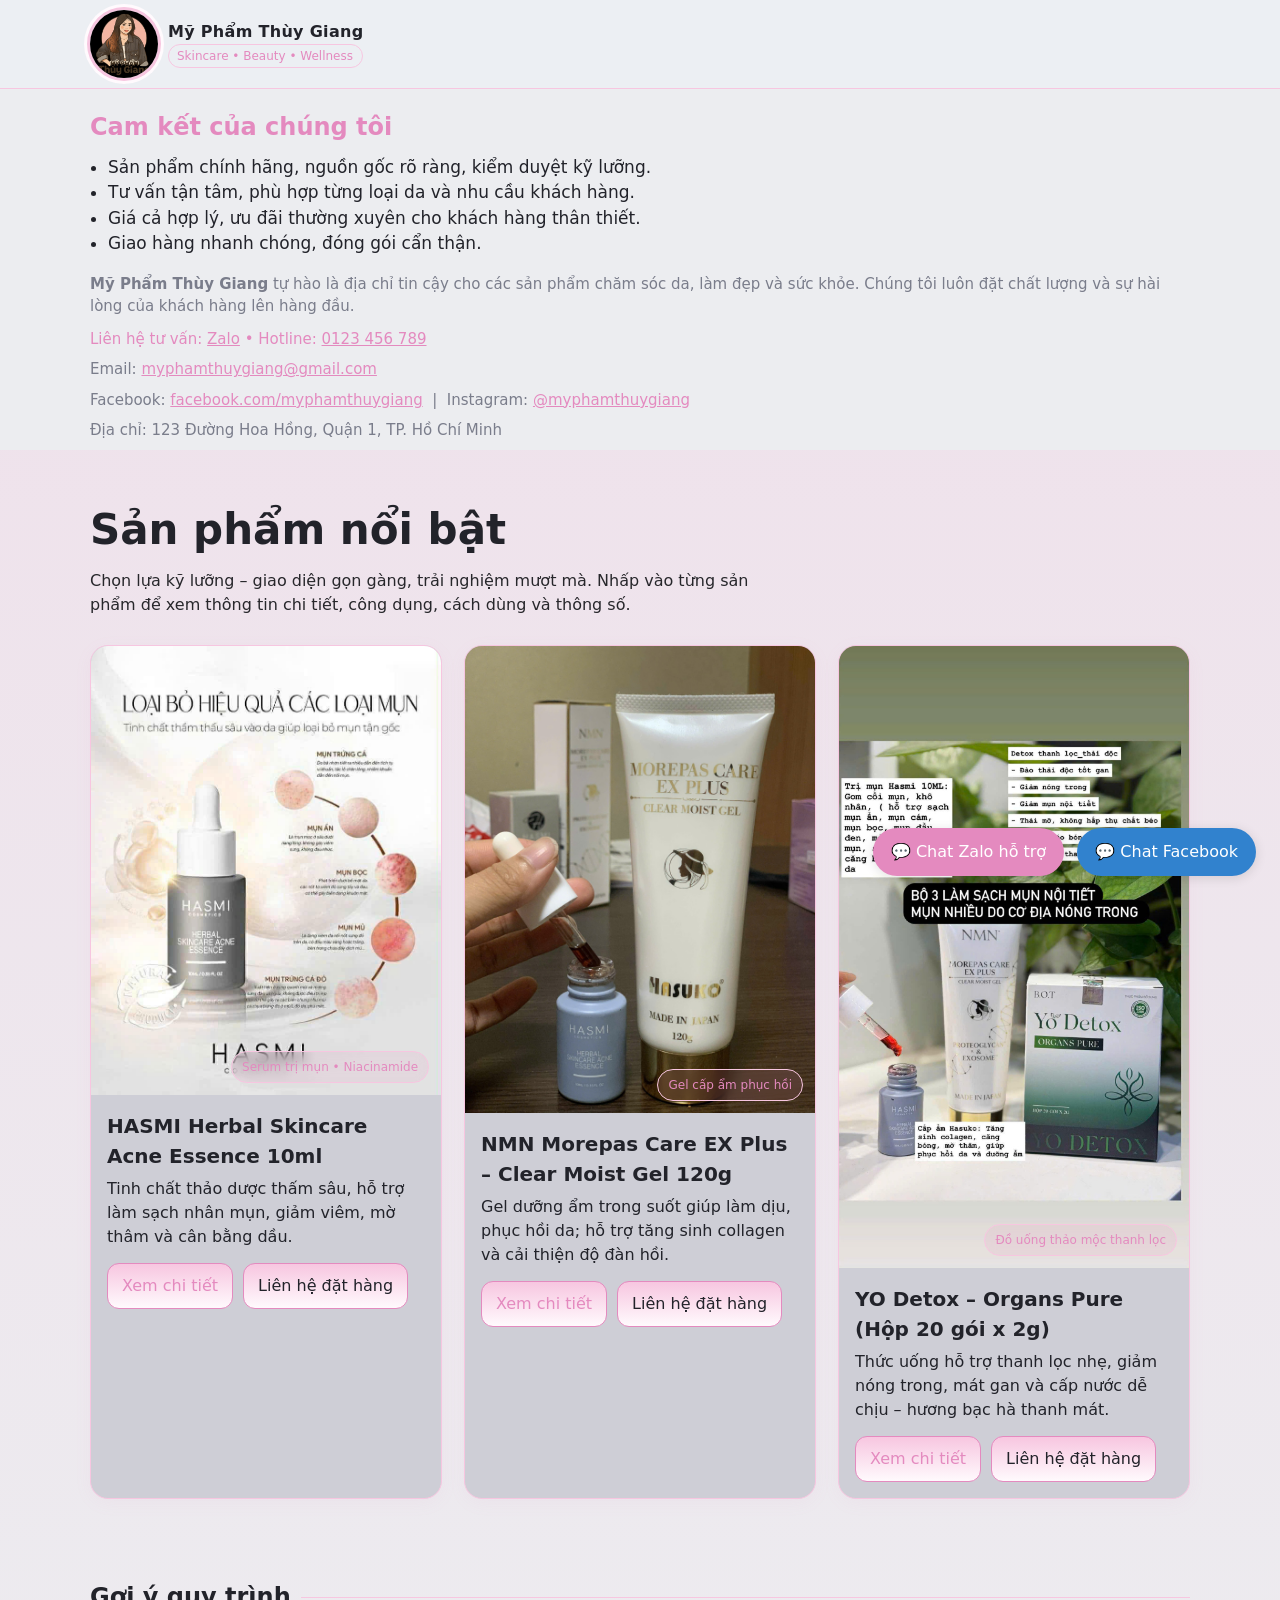
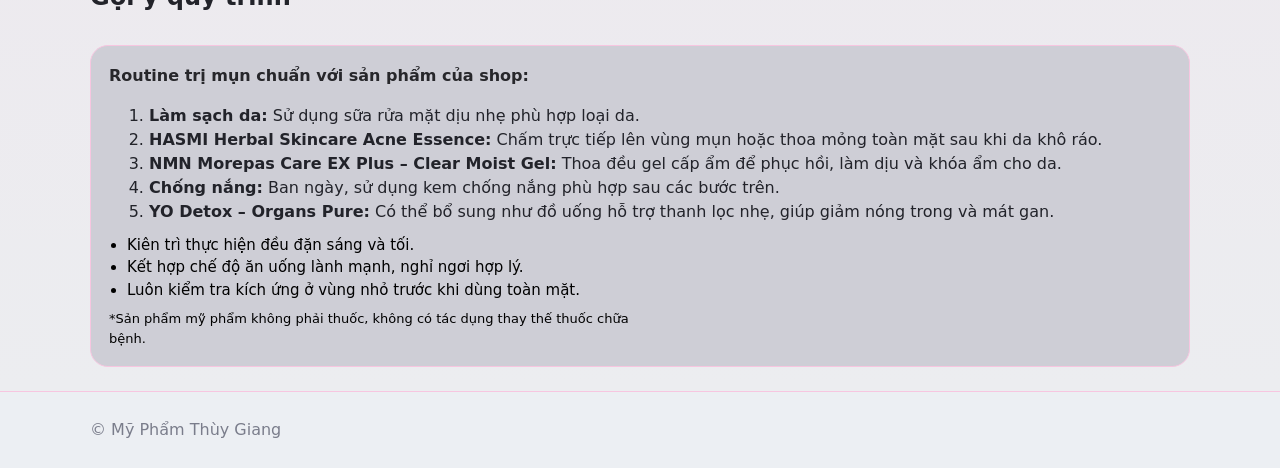
<file: index.html>
<!doctype html>
<html lang="vi">
<head>
  <meta charset="utf-8">
  <meta name="viewport" content="width=device-width, initial-scale=1">
  <title>Mỹ Phẩm Thùy Giang — Trang chủ</title>
  <link rel="icon" href="assets/logo.jpg">
  <link rel="stylesheet" href="style.css">
  <meta name="description" content="Trang giới thiệu sản phẩm chính hãng: serum trị mụn HASMI, gel cấp ẩm NMN Morepas Care EX Plus và đồ uống YO Detox.">
</head>
<body>

  <header class="header">
    <div class="container header-inner">
      <a class="logo" href="index.html">
        <img src="assets/logo.jpg" alt="Logo Mỹ Phẩm Thùy Giang">
        <div>
          <div class="brand">Mỹ Phẩm Thùy Giang</div>
          <div class="badge">Skincare • Beauty • Wellness</div>
        </div>
      </a>
    </div>
  </header>

  <section class="commitments">
    <div class="container">
      <div class="commit-list reveal">
        <h2 style="margin-bottom:10px;color:#e48abf">Cam kết của chúng tôi</h2>
        <ul style="margin:0 0 16px 0;padding-left:18px;color:#22232a;font-size:17px">
          <li>Sản phẩm chính hãng, nguồn gốc rõ ràng, kiểm duyệt kỹ lưỡng.</li>
          <li>Tư vấn tận tâm, phù hợp từng loại da và nhu cầu khách hàng.</li>
          <li>Giá cả hợp lý, ưu đãi thường xuyên cho khách hàng thân thiết.</li>
          <li>Giao hàng nhanh chóng, đóng gói cẩn thận.</li>
        </ul>
        <div style="color:#7a7d8b;font-size:15px;margin-bottom:10px">
          <strong>Mỹ Phẩm Thùy Giang</strong> tự hào là địa chỉ tin cậy cho các sản phẩm chăm sóc da, làm đẹp và sức khỏe. Chúng tôi luôn đặt chất lượng và sự hài lòng của khách hàng lên hàng đầu.
        </div>
        <div style="color:#e48abf;font-size:15px;font-weight:500;margin-bottom:8px">Liên hệ tư vấn: <a href="https://zalo.me/" style="color:#e48abf;text-decoration:underline">Zalo</a> • Hotline: <a href="tel:0123456789" style="color:#e48abf;text-decoration:underline">0123 456 789</a></div>
        <div style="color:#7a7d8b;font-size:15px;margin-bottom:8px">
          Email: <a href="mailto:myphamthuygiang@gmail.com" style="color:#e48abf;text-decoration:underline">myphamthuygiang@gmail.com</a>
        </div>
        <div style="color:#7a7d8b;font-size:15px;margin-bottom:8px">
          Facebook: <a href="https://facebook.com/myphamthuygiang" target="_blank" style="color:#e48abf;text-decoration:underline">facebook.com/myphamthuygiang</a>
          &nbsp;|&nbsp; Instagram: <a href="https://instagram.com/myphamthuygiang" target="_blank" style="color:#e48abf;text-decoration:underline">@myphamthuygiang</a>
        </div>
        <div style="color:#7a7d8b;font-size:15px;margin-bottom:8px">
          Địa chỉ: 123 Đường Hoa Hồng, Quận 1, TP. Hồ Chí Minh
        </div>
      </div>
    </div>
  </section>

  <section class="hero">
    <div class="container">
      <h1 class="reveal">Sản phẩm nổi bật</h1>
      <p class="reveal">Chọn lựa kỹ lưỡng – giao diện gọn gàng, trải nghiệm mượt mà. Nhấp vào từng sản phẩm để xem thông tin chi tiết, công dụng, cách dùng và thông số.</p>
      <div class="grid">
    <article class="card reveal">
      <div class="media">
        <a href="hasmi-herbal-skincare-acne-essence.html">
          <img src="assets/sp1.jpg" alt="HASMI Herbal Skincare Acne Essence 10ml">
        </a>
        <span class="pill">Serum trị mụn • Niacinamide</span>
      </div>
      <div class="body">
        <h3>HASMI Herbal Skincare Acne Essence 10ml</h3>
        <p>Tinh chất thảo dược thấm sâu, hỗ trợ làm sạch nhân mụn, giảm viêm, mờ thâm và cân bằng dầu.</p>
        <div class="actions">
          <a class="btn accent" href="hasmi-herbal-skincare-acne-essence.html">Xem chi tiết</a>
          <a class="btn primary" href="https://zalo.me/" target="_blank" rel="noopener">Liên hệ đặt hàng</a>
        </div>
      </div>
    </article>
    
    <article class="card reveal">
      <div class="media">
        <a href="nmn-morepas-care-ex-plus-clear-moist-gel.html">
          <img src="assets/sp2.jpg" alt="NMN Morepas Care EX Plus – Clear Moist Gel 120g">
        </a>
        <span class="pill">Gel cấp ẩm phục hồi</span>
      </div>
      <div class="body">
        <h3>NMN Morepas Care EX Plus – Clear Moist Gel 120g</h3>
        <p>Gel dưỡng ẩm trong suốt giúp làm dịu, phục hồi da; hỗ trợ tăng sinh collagen và cải thiện độ đàn hồi.</p>
        <div class="actions">
          <a class="btn accent" href="nmn-morepas-care-ex-plus-clear-moist-gel.html">Xem chi tiết</a>
          <a class="btn primary" href="https://zalo.me/" target="_blank" rel="noopener">Liên hệ đặt hàng</a>
        </div>
      </div>
    </article>
    
    <article class="card reveal">
      <div class="media">
        <a href="yo-detox-organs-pure.html">
          <img src="assets/sp5.jpg" alt="YO Detox – Organs Pure (Hộp 20 gói x 2g)">
        </a>
        <span class="pill">Đồ uống thảo mộc thanh lọc</span>
      </div>
      <div class="body">
        <h3>YO Detox – Organs Pure (Hộp 20 gói x 2g)</h3>
        <p>Thức uống hỗ trợ thanh lọc nhẹ, giảm nóng trong, mát gan và cấp nước dễ chịu – hương bạc hà thanh mát.</p>
        <div class="actions">
          <a class="btn accent" href="yo-detox-organs-pure.html">Xem chi tiết</a>
          <a class="btn primary" href="https://zalo.me/" target="_blank" rel="noopener">Liên hệ đặt hàng</a>
        </div>
      </div>
    </article>
    </div>
      <div class="section-title"><h2>Gợi ý quy trình</h2><div class="line"></div></div>
      <div class="kv reveal">
        <p><strong>Routine trị mụn chuẩn với sản phẩm của shop:</strong></p>
        <ol style="color:#22232a;font-size:16px;margin-bottom:10px">
          <li><strong>Làm sạch da:</strong> Sử dụng sữa rửa mặt dịu nhẹ phù hợp loại da.</li>
          <li><strong>HASMI Herbal Skincare Acne Essence:</strong> Chấm trực tiếp lên vùng mụn hoặc thoa mỏng toàn mặt sau khi da khô ráo.</li>
          <li><strong>NMN Morepas Care EX Plus – Clear Moist Gel:</strong> Thoa đều gel cấp ẩm để phục hồi, làm dịu và khóa ẩm cho da.</li>
          <li><strong>Chống nắng:</strong> Ban ngày, sử dụng kem chống nắng phù hợp sau các bước trên.</li>
          <li><strong>YO Detox – Organs Pure:</strong> Có thể bổ sung như đồ uống hỗ trợ thanh lọc nhẹ, giúp giảm nóng trong và mát gan.</li>
        </ol>
        <ul style="color:#000;font-size:15px;margin-bottom:8px">
          <li>Kiên trì thực hiện đều đặn sáng và tối.</li>
          <li>Kết hợp chế độ ăn uống lành mạnh, nghỉ ngơi hợp lý.</li>
          <li>Luôn kiểm tra kích ứng ở vùng nhỏ trước khi dùng toàn mặt.</li>
        </ul>
        <p style="color:#000;font-size:13px;margin-top:6px">*Sản phẩm mỹ phẩm không phải thuốc, không có tác dụng thay thế thuốc chữa bệnh.</p>
      </div>
    </div>
  </section>

  <footer class="footer">
    <div class="container">
      © Mỹ Phẩm Thùy Giang 
    </div>
  </footer>
  <script src="script.js"></script>

  <!-- Chat hỗ trợ trực tiếp -->
  <div id="chat-support" style="position:fixed;bottom:24px;right:24px;z-index:9999;">
    <a href="https://zalo.me/0123456789" target="_blank" style="display:inline-block;background:#e48abf;color:#fff;padding:12px 18px;border-radius:24px;box-shadow:0 2px 12px rgba(0,0,0,.12);font-weight:500;font-size:16px;text-decoration:none;transition:background .2s;">
      💬 Chat Zalo hỗ trợ
    </a>
    <a href="https://m.me/myphamthuygiang" target="_blank" style="display:inline-block;background:#3182ce;color:#fff;padding:12px 18px;border-radius:24px;box-shadow:0 2px 12px rgba(0,0,0,.12);font-weight:500;font-size:16px;text-decoration:none;margin-left:8px;transition:background .2s;">
      💬 Chat Facebook
    </a>
  </div>
</body>
</html>
</file>
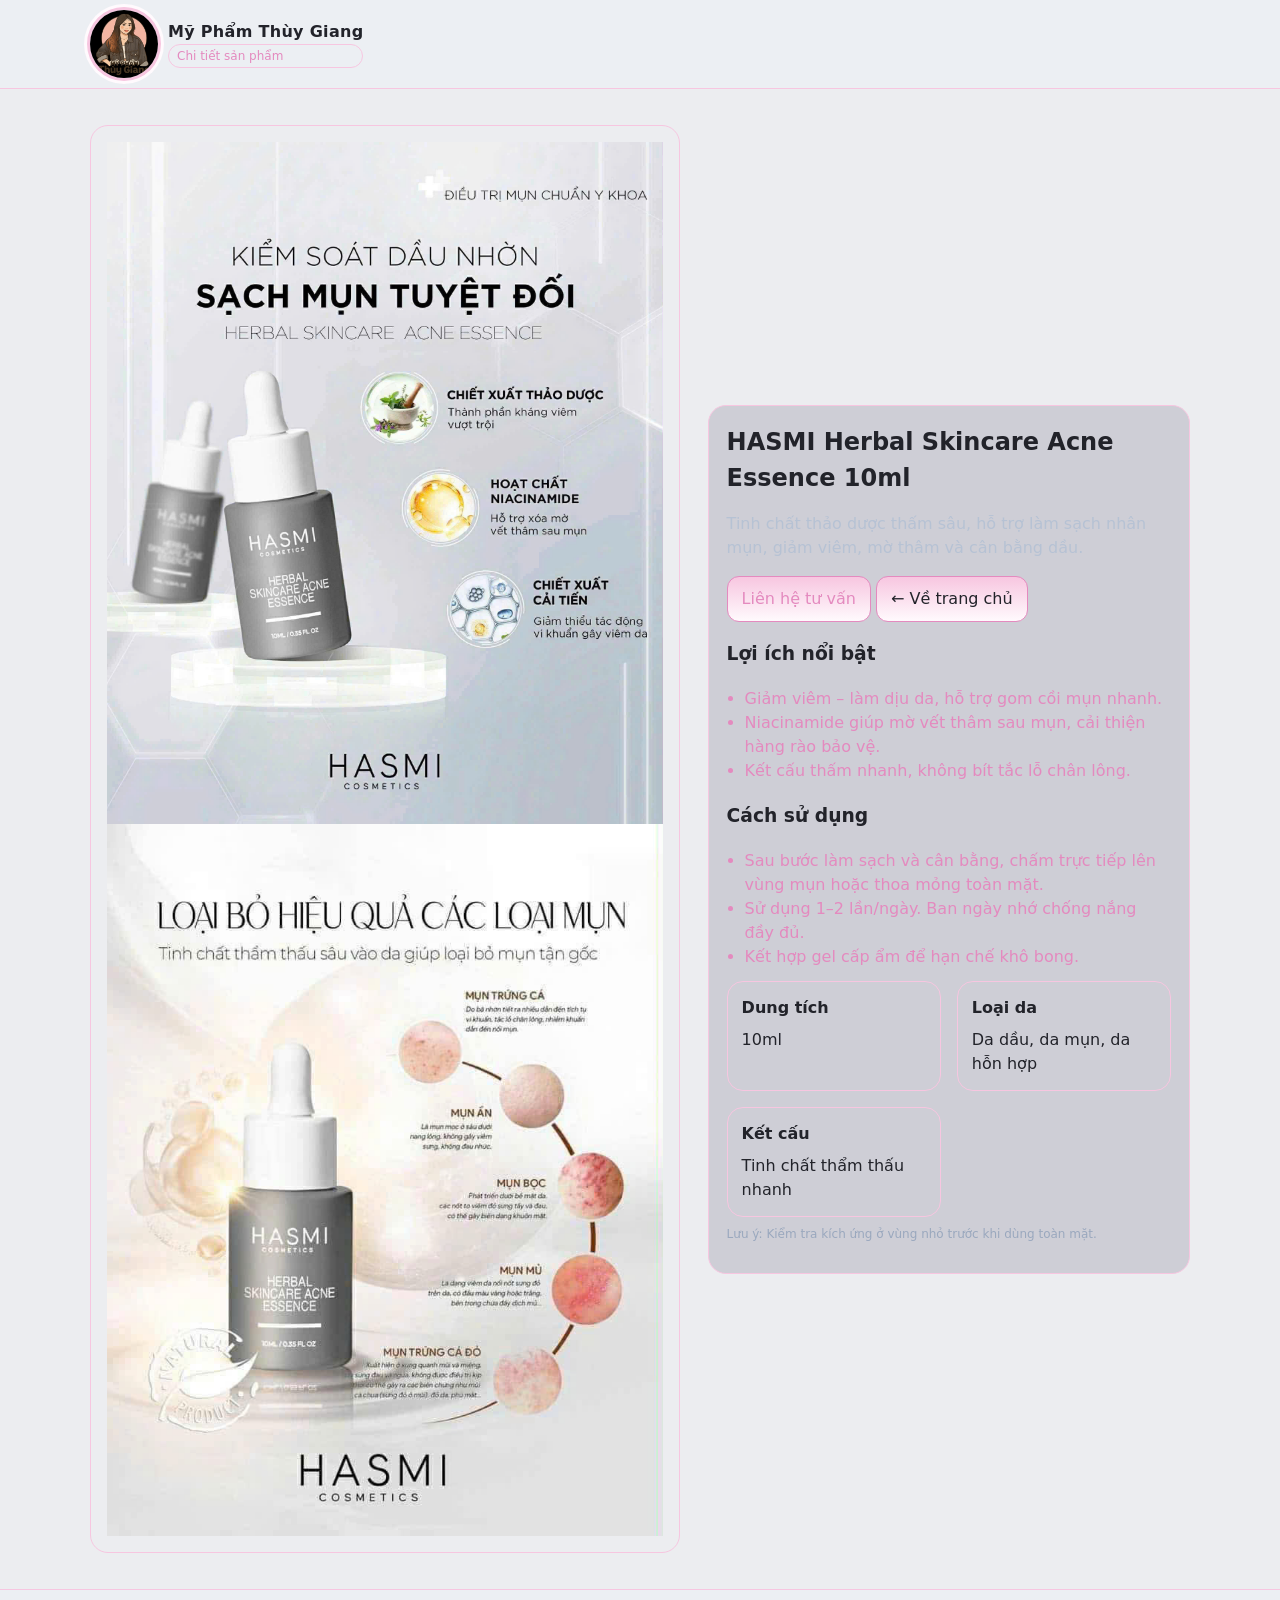
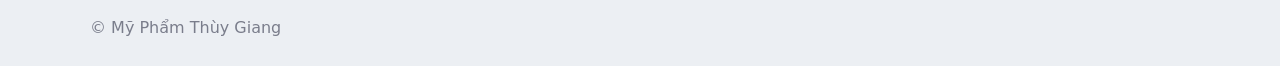
<file: hasmi-herbal-skincare-acne-essence.html>
<!doctype html>
<html lang="vi">
<head>
  <meta charset="utf-8">
  <meta name="viewport" content="width=device-width, initial-scale=1">
  <title>HASMI Herbal Skincare Acne Essence 10ml — Mỹ Phẩm Thùy Giang</title>
  <link rel="icon" href="assets/logo.jpg">
  <link rel="stylesheet" href="style.css">
  <meta name="description" content="Tinh chất thảo dược thấm sâu, hỗ trợ làm sạch nhân mụn, giảm viêm, mờ thâm và cân bằng dầu.">
</head>
<body>
  <header class="header">
    <div class="container header-inner">
      <a class="logo" href="index.html">
        <img src="assets/logo.jpg" alt="Logo Mỹ Phẩm Thùy Giang">
        <div>
          <div class="brand">Mỹ Phẩm Thùy Giang</div>
          <div class="badge">Chi tiết sản phẩm</div>
        </div>
      </a>
    </div>
  </header>

  <main class="container">
    <section class="product-hero">
      <div class="pic reveal"><img src="assets/sp3.jpg" alt="HASMI Herbal Skincare Acne Essence 10ml"><img src="assets/sp1.jpg" alt="HASMI Herbal Skincare Acne Essence 10ml"></div>
      <div class="kv reveal">
        <h2>HASMI Herbal Skincare Acne Essence 10ml</h2>
        <p style="color:#b6c2d4">Tinh chất thảo dược thấm sâu, hỗ trợ làm sạch nhân mụn, giảm viêm, mờ thâm và cân bằng dầu.</p>
        <div class="actions" style="margin:12px 0 6px">
          <a class="btn accent" href="https://zalo.me/" target="_blank" rel="noopener">Liên hệ tư vấn</a>
          <a class="btn primary" href="index.html">← Về trang chủ</a>
        </div>
        <h3>Lợi ích nổi bật</h3>
        <ul><li>Giảm viêm – làm dịu da, hỗ trợ gom cồi mụn nhanh.</li><li>Niacinamide giúp mờ vết thâm sau mụn, cải thiện hàng rào bảo vệ.</li><li>Kết cấu thấm nhanh, không bít tắc lỗ chân lông.</li></ul>
        <h3>Cách sử dụng</h3>
        <ul><li>Sau bước làm sạch và cân bằng, chấm trực tiếp lên vùng mụn hoặc thoa mỏng toàn mặt.</li><li>Sử dụng 1–2 lần/ngày. Ban ngày nhớ chống nắng đầy đủ.</li><li>Kết hợp gel cấp ẩm để hạn chế khô bong.</li></ul>
        <div class="info-grid" style="margin-top:12px"><div class="spec"><h4>Dung tích</h4><div>10ml</div></div><div class="spec"><h4>Loại da</h4><div>Da dầu, da mụn, da hỗn hợp</div></div><div class="spec"><h4>Kết cấu</h4><div>Tinh chất thẩm thấu nhanh</div></div></div>
        <p style="color:#9aa8be;font-size:12px;margin-top:8px">Lưu ý: Kiểm tra kích ứng ở vùng nhỏ trước khi dùng toàn mặt.</p>
      </div>
    </section>
  </main>

  <footer class="footer">
    <div class="container">© Mỹ Phẩm Thùy Giang</div>
  </footer>
  <script src="script.js"></script>
</body>
</html>
</file>
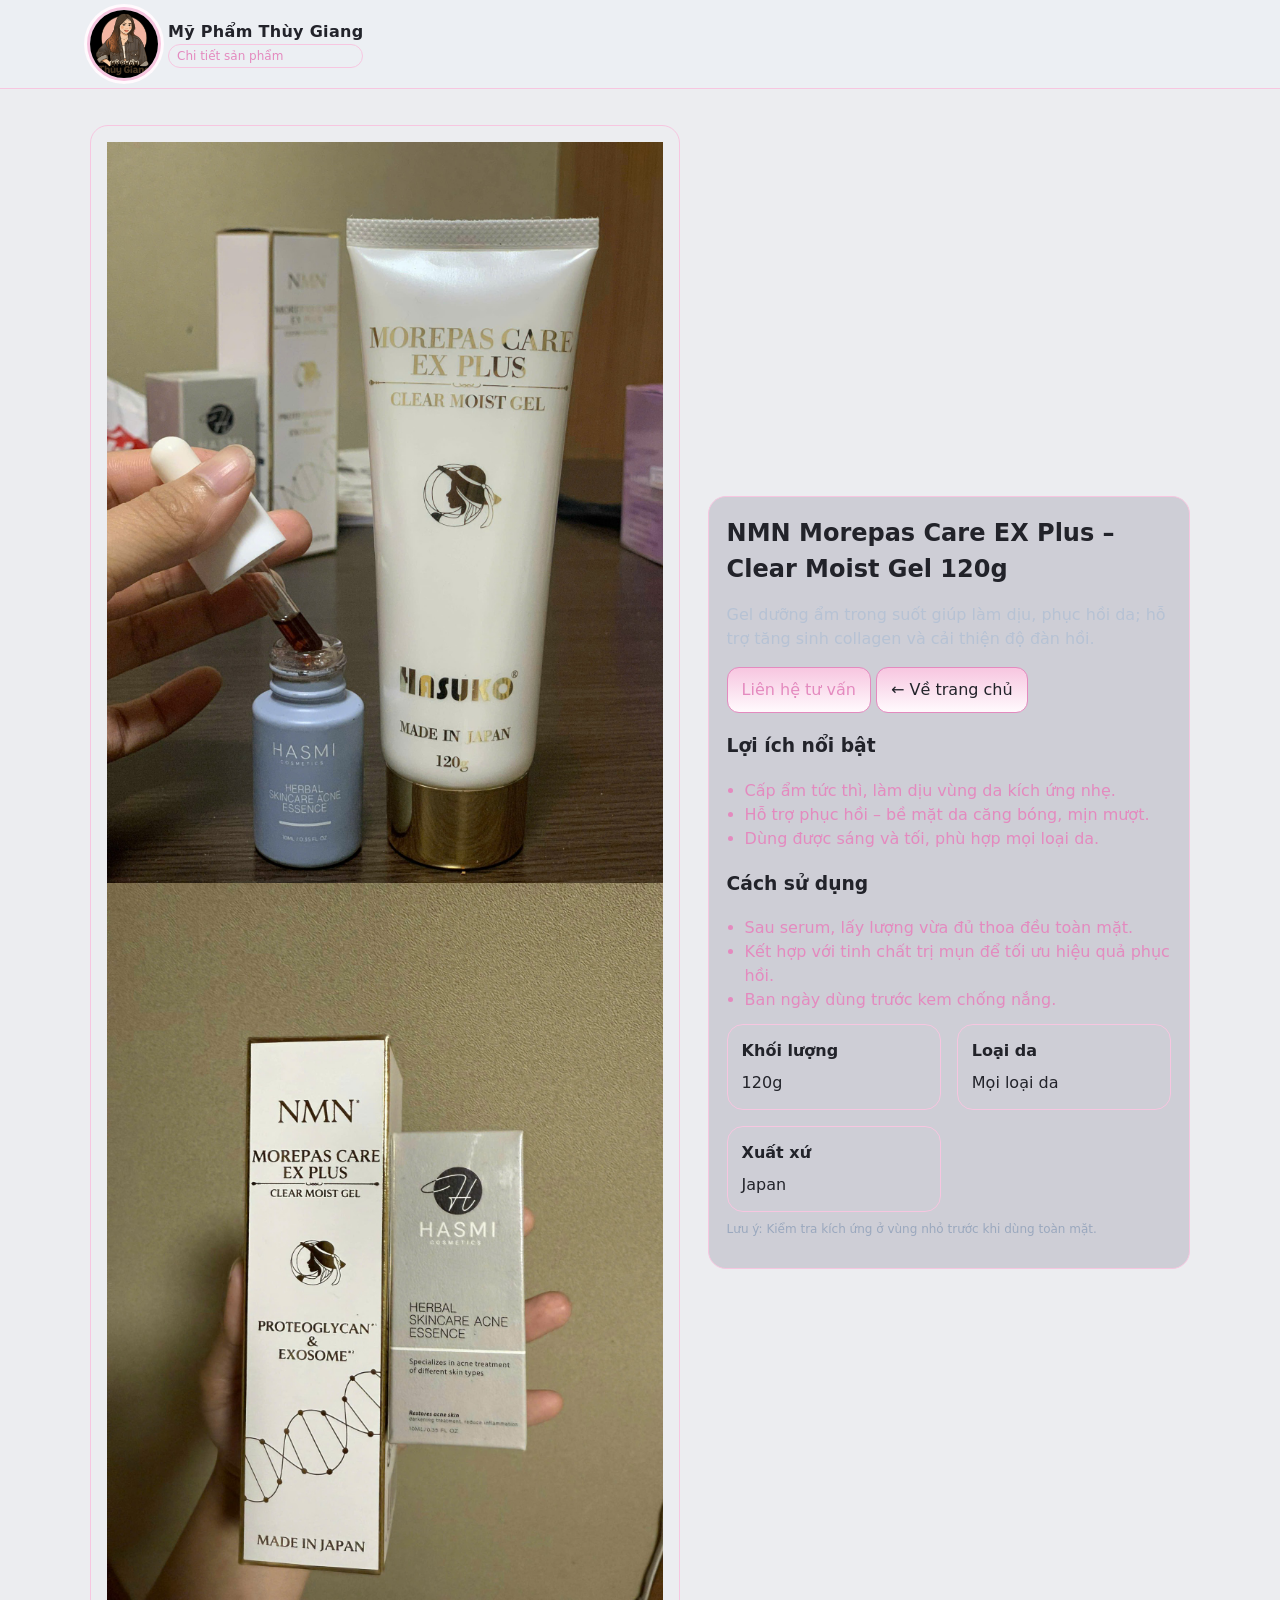
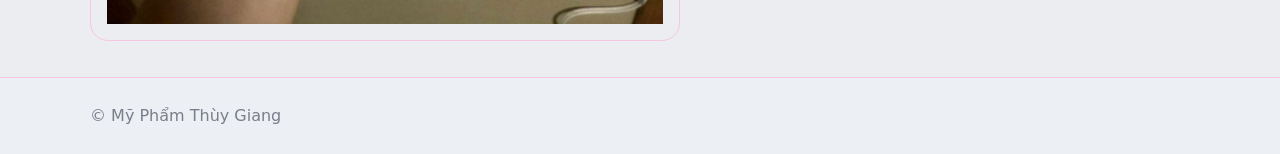
<file: nmn-morepas-care-ex-plus-clear-moist-gel.html>
<!doctype html>
<html lang="vi">
<head>
  <meta charset="utf-8">
  <meta name="viewport" content="width=device-width, initial-scale=1">
  <title>NMN Morepas Care EX Plus – Clear Moist Gel 120g — Mỹ Phẩm Thùy Giang</title>
  <link rel="icon" href="assets/logo.jpg">
  <link rel="stylesheet" href="style.css">
  <meta name="description" content="Gel dưỡng ẩm trong suốt giúp làm dịu, phục hồi da; hỗ trợ tăng sinh collagen và cải thiện độ đàn hồi.">
</head>
<body>
  <header class="header">
    <div class="container header-inner">
      <a class="logo" href="index.html">
        <img src="assets/logo.jpg" alt="Logo Mỹ Phẩm Thùy Giang">
        <div>
          <div class="brand">Mỹ Phẩm Thùy Giang</div>
          <div class="badge">Chi tiết sản phẩm</div>
        </div>
      </a>
    </div>
  </header>

  <main class="container">
    <section class="product-hero">
      <div class="pic reveal"><img src="assets/sp2.jpg" alt="NMN Morepas Care EX Plus – Clear Moist Gel 120g"><img src="assets/sp4.jpg" alt="NMN Morepas Care EX Plus – Clear Moist Gel 120g"></div>
      <div class="kv reveal">
        <h2>NMN Morepas Care EX Plus – Clear Moist Gel 120g</h2>
        <p style="color:#b6c2d4">Gel dưỡng ẩm trong suốt giúp làm dịu, phục hồi da; hỗ trợ tăng sinh collagen và cải thiện độ đàn hồi.</p>
        <div class="actions" style="margin:12px 0 6px">
          <a class="btn accent" href="https://zalo.me/" target="_blank" rel="noopener">Liên hệ tư vấn</a>
          <a class="btn primary" href="index.html">← Về trang chủ</a>
        </div>
        <h3>Lợi ích nổi bật</h3>
        <ul><li>Cấp ẩm tức thì, làm dịu vùng da kích ứng nhẹ.</li><li>Hỗ trợ phục hồi – bề mặt da căng bóng, mịn mượt.</li><li>Dùng được sáng và tối, phù hợp mọi loại da.</li></ul>
        <h3>Cách sử dụng</h3>
        <ul><li>Sau serum, lấy lượng vừa đủ thoa đều toàn mặt.</li><li>Kết hợp với tinh chất trị mụn để tối ưu hiệu quả phục hồi.</li><li>Ban ngày dùng trước kem chống nắng.</li></ul>
        <div class="info-grid" style="margin-top:12px"><div class="spec"><h4>Khối lượng</h4><div>120g</div></div><div class="spec"><h4>Loại da</h4><div>Mọi loại da</div></div><div class="spec"><h4>Xuất xứ</h4><div>Japan</div></div></div>
        <p style="color:#9aa8be;font-size:12px;margin-top:8px">Lưu ý: Kiểm tra kích ứng ở vùng nhỏ trước khi dùng toàn mặt.</p>
      </div>
    </section>
  </main>

  <footer class="footer">
    <div class="container">© Mỹ Phẩm Thùy Giang</div>
  </footer>
  <script src="script.js"></script>
</body>
</html>
</file>
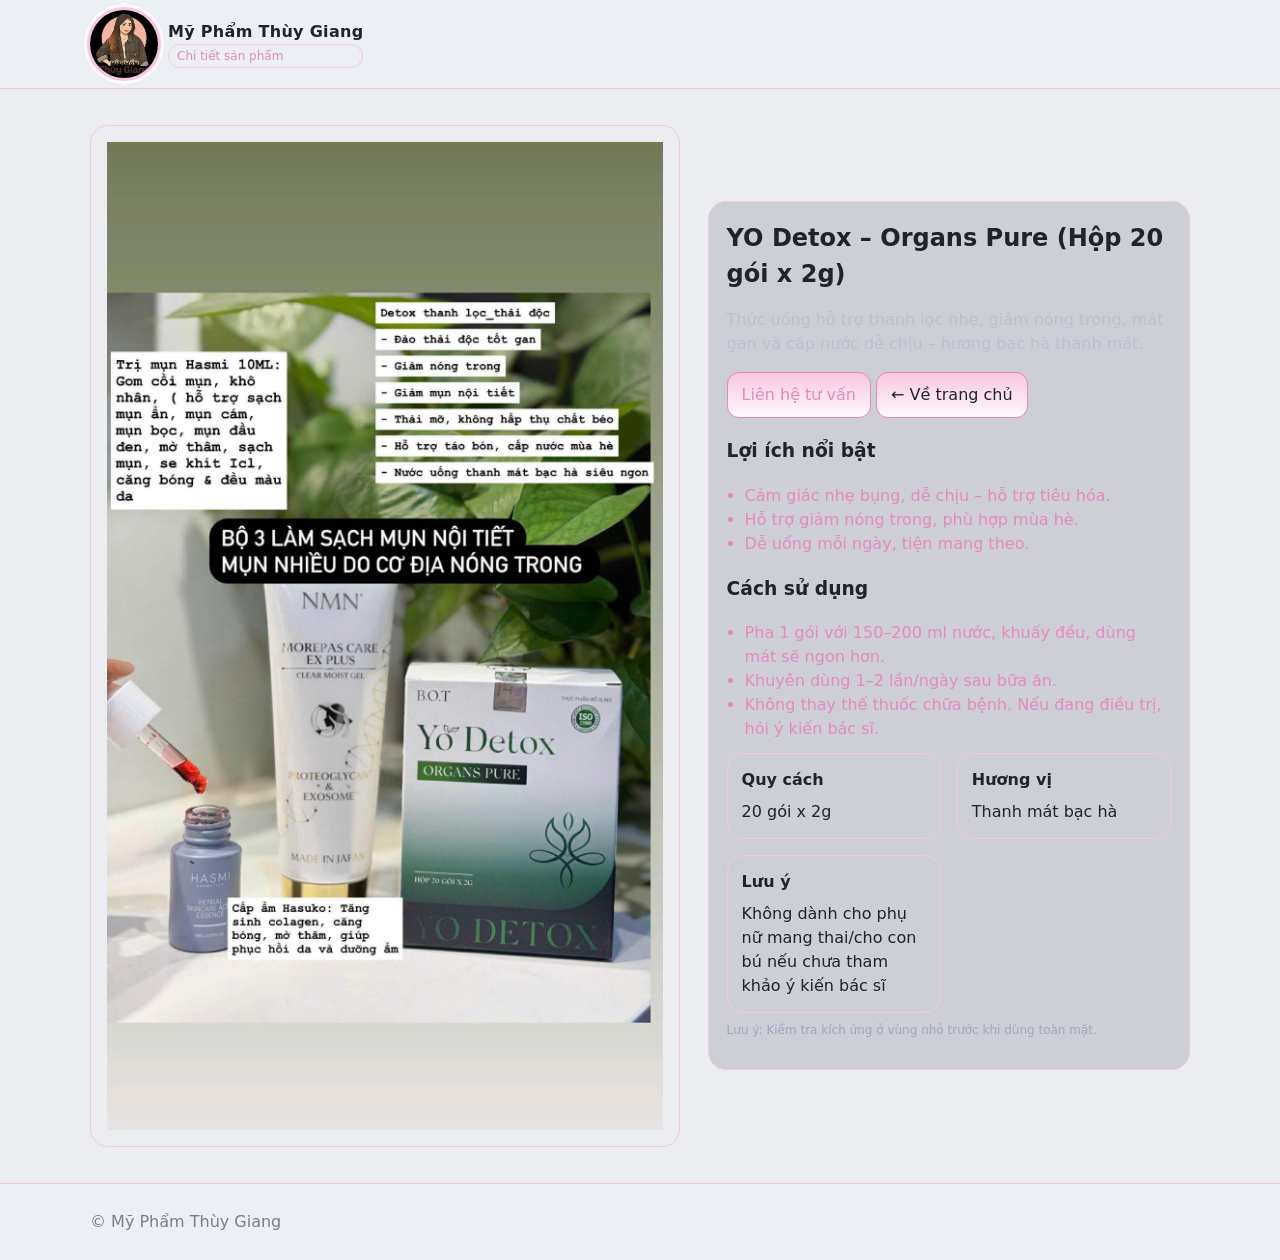
<file: yo-detox-organs-pure.html>
<!doctype html>
<html lang="vi">
<head>
  <meta charset="utf-8">
  <meta name="viewport" content="width=device-width, initial-scale=1">
  <title>YO Detox – Organs Pure (Hộp 20 gói x 2g) — Mỹ Phẩm Thùy Giang</title>
  <link rel="icon" href="assets/logo.jpg">
  <link rel="stylesheet" href="style.css">
  <meta name="description" content="Thức uống hỗ trợ thanh lọc nhẹ, giảm nóng trong, mát gan và cấp nước dễ chịu – hương bạc hà thanh mát.">
</head>
<body>
  <header class="header">
    <div class="container header-inner">
      <a class="logo" href="index.html">
        <img src="assets/logo.jpg" alt="Logo Mỹ Phẩm Thùy Giang">
        <div>
          <div class="brand">Mỹ Phẩm Thùy Giang</div>
          <div class="badge">Chi tiết sản phẩm</div>
        </div>
      </a>
    </div>
  </header>

  <main class="container">
    <section class="product-hero">
      <div class="pic reveal"><img src="assets/sp5.jpg" alt="YO Detox – Organs Pure (Hộp 20 gói x 2g)"></div>
      <div class="kv reveal">
        <h2>YO Detox – Organs Pure (Hộp 20 gói x 2g)</h2>
        <p style="color:#b6c2d4">Thức uống hỗ trợ thanh lọc nhẹ, giảm nóng trong, mát gan và cấp nước dễ chịu – hương bạc hà thanh mát.</p>
        <div class="actions" style="margin:12px 0 6px">
          <a class="btn accent" href="https://zalo.me/" target="_blank" rel="noopener">Liên hệ tư vấn</a>
          <a class="btn primary" href="index.html">← Về trang chủ</a>
        </div>
        <h3>Lợi ích nổi bật</h3>
        <ul><li>Cảm giác nhẹ bụng, dễ chịu – hỗ trợ tiêu hóa.</li><li>Hỗ trợ giảm nóng trong, phù hợp mùa hè.</li><li>Dễ uống mỗi ngày, tiện mang theo.</li></ul>
        <h3>Cách sử dụng</h3>
        <ul><li>Pha 1 gói với 150–200 ml nước, khuấy đều, dùng mát sẽ ngon hơn.</li><li>Khuyên dùng 1–2 lần/ngày sau bữa ăn.</li><li>Không thay thế thuốc chữa bệnh. Nếu đang điều trị, hỏi ý kiến bác sĩ.</li></ul>
        <div class="info-grid" style="margin-top:12px"><div class="spec"><h4>Quy cách</h4><div>20 gói x 2g</div></div><div class="spec"><h4>Hương vị</h4><div>Thanh mát bạc hà</div></div><div class="spec"><h4>Lưu ý</h4><div>Không dành cho phụ nữ mang thai/cho con bú nếu chưa tham khảo ý kiến bác sĩ</div></div></div>
        <p style="color:#9aa8be;font-size:12px;margin-top:8px">Lưu ý: Kiểm tra kích ứng ở vùng nhỏ trước khi dùng toàn mặt.</p>
      </div>
    </section>
  </main>

  <footer class="footer">
    <div class="container">© Mỹ Phẩm Thùy Giang</div>
  </footer>
  <script src="script.js"></script>
</body>
</html>
</file>
<file: style.css>
:root{
  --bg: #ecedf0;
  --card: #ceced6;
  --text: #22232a;
  --muted: #27272b;
  --primary: #e48abf;
  --accent: #f7c6e0;
  --ring: rgba(228,138,191,.12);
  --radius: 18px;
}


*{box-sizing:border-box}
a{color:inherit;text-decoration:none}
img{max-width:100%;display:block}
html,body{margin:0;padding:0;background:var(--bg);color:var(--text);font-family:system-ui,-apple-system,Segoe UI,Roboto,Inter,Helvetica,Arial,sans-serif;line-height:1.5}
a{color:inherit;text-decoration:none}
img{max-width:100%;display:block}

.container{width:min(1100px,92%);margin-inline:auto}
.header{position:sticky;top:0;z-index:50;background:rgba(236,239,243,.96);backdrop-filter:blur(8px);border-bottom:1px solid #f7c6e0}
.header-inner{display:flex;align-items:center;gap:14px;padding:10px 0}
.header .logo{display:flex;align-items:center;gap:10px}
.header .logo img{width:68px;height:68px;border-radius:50%;object-fit:cover;box-shadow:0 0 0 3px #f7c6e0,0 0 0 6px #fffafd}
.brand{font-weight:800;letter-spacing:.3px}
.badge{font-size:12px;color:#e48abf;border:1px solid #f7c6e0;padding:2px 8px;border-radius:999px;background:#eceff3;}

.hero{padding:48px 0 24px;background:linear-gradient(180deg,#f7c6e044,transparent)}
.hero h1{font-size:clamp(28px,4vw,42px);margin:0 0 8px}
.hero p{color:var(--muted);max-width:65ch;margin:0}

.grid{display:grid;grid-template-columns:repeat(auto-fit,minmax(260px,1fr));gap:22px;margin:28px 0 60px}
.card{background:var(--card);border-radius:var(--radius);border:1px solid #f7c6e0;overflow:hidden;position:relative;box-shadow:0 4px 18px rgba(228,138,191,.06)}
.card .media{position:relative;overflow:hidden}
.card .media img{transition:transform .5s ease}
.card:hover .media img{transform:scale(1.06)}
.card .pill{position:absolute;inset:auto 12px 12px auto;background:rgba(228,138,191,.12);backdrop-filter:blur(6px);border:1px solid #f7c6e0;color:#e48abf;padding:6px 10px;border-radius:999px;font-size:12px}
.card .body{padding:16px}
.card h3{margin:0 0 6px;font-size:20px}
.card p{margin:0;color:#22232a}
.card .actions{display:flex;gap:10px;margin-top:14px}

.btn{display:inline-flex;align-items:center;gap:8px;padding:10px 14px;border-radius:12px;border:1px solid #f7c6e0;background:#eceff3;cursor:pointer;transition:transform .12s ease, box-shadow .2s ease, border-color .2s}
.btn:hover{transform:translateY(-1px);box-shadow:0 8px 25px rgba(228,138,191,.10), inset 0 0 0 1px var(--primary);border-color:var(--primary)}
.btn.primary{background:linear-gradient(180deg,#f7c6e0,#fffafd);border-color:#e48abf;color:#22232a}
.btn.accent{background:linear-gradient(180deg,#f7c6e0,#fffafd);border-color:#e48abf;color:#e48abf}

.section-title{display:flex;align-items:center;gap:10px;margin:8px 0 10px}
.section-title .line{flex:1;height:1px;background:#f7c6e0}

.footer{padding:26px 0;border-top:1px solid #f7c6e0;color:#7a7d8b;background:#eceff3}

.reveal{opacity:0;transform:translateY(12px);transition:all .6s cubic-bezier(.2,.7,.1,1)}
.reveal.visible{opacity:1;transform:none}

.product-hero{display:grid;grid-template-columns:1.1fr .9fr;gap:28px;align-items:center;padding:36px 0}
.product-hero .pic{background:radial-gradient(1200px 400px at -5% -40%,#f7c6e044,transparent);border-radius:var(--radius);border:1px solid #f7c6e0;padding:16px}
.kv{background:var(--card);border:1px solid #f7c6e0;border-radius:var(--radius);padding:18px}
.kv h2{margin:0 0 10px}
.kv ul{margin:0;padding-left:18px;color:#e48abf}
.info-grid{display:grid;grid-template-columns:1fr 1fr;gap:16px}
.spec{background:var(--card);border:1px solid #f7c6e0;border-radius:16px;padding:14px}
.spec h4{margin:0 0 8px}
@media (max-width: 860px){
  .product-hero{grid-template-columns:1fr}
}
</file>
